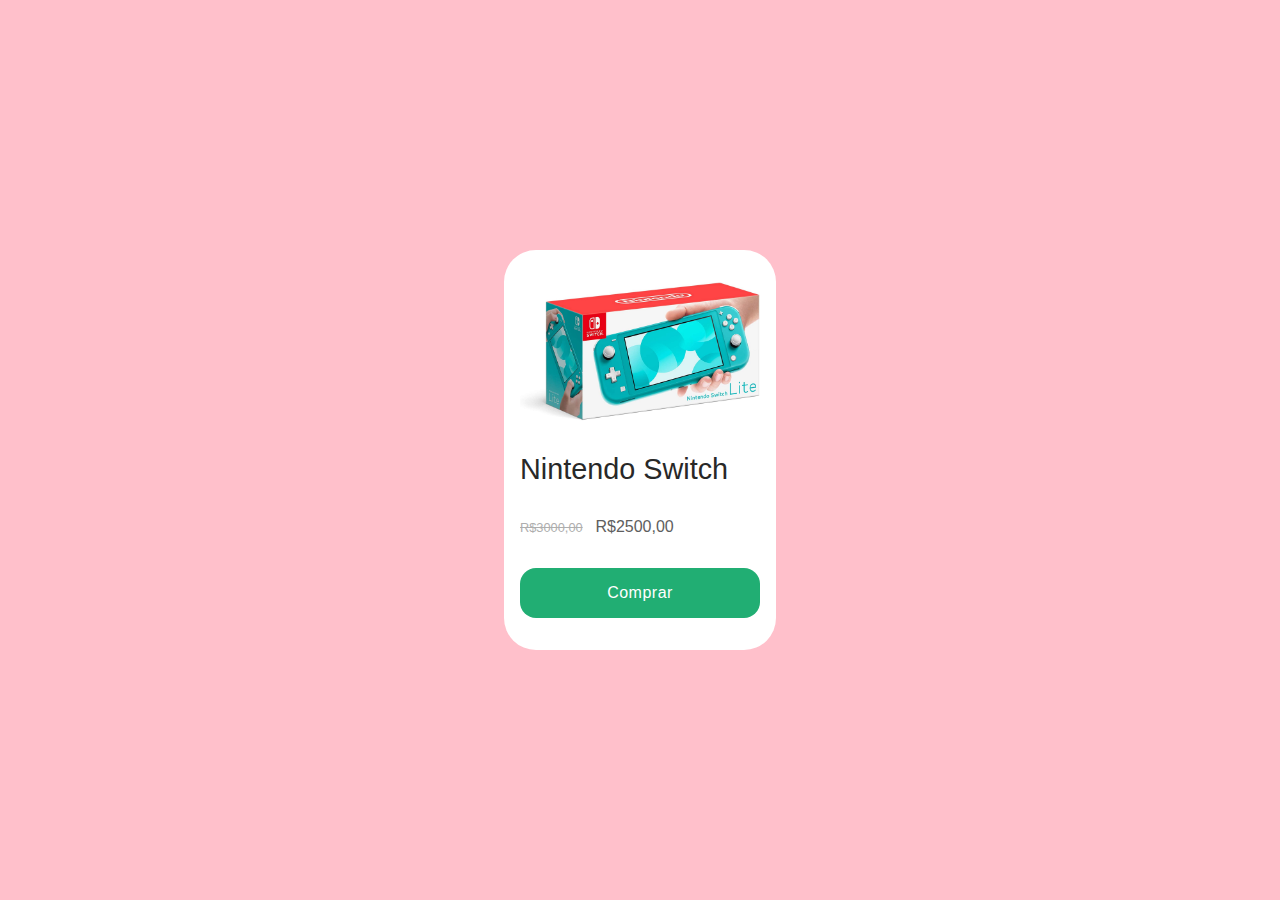
<file: bem-css/bem-css/index.html>
<!DOCTYPE html>
<html lang="pt-br">
<head>
    <meta charset="UTF-8">
    <meta http-equiv="X-UA-Compatible" content="IE=edge">
    <meta name="viewport" content="width=device-width, initial-scale=1.0">
    <link rel="stylesheet" href="index.css">
    <title>BEM CSS</title>
</head>
<body>
    <main class="main">
        <section class="card">
            <img class="card__img" src="./switch.jpg" alt="nintendo switch" />
            <a class="card__name" href="#">Nintendo Switch</a>
            <div class="price">
                <p class="price__value price__value--old">R$3000,00</p>
                <p class="price__value">R$2500,00</p>
            </div>
            <a class="card__buy" href="#">Comprar</a>
        </section>
    </main>
</body>
</file>
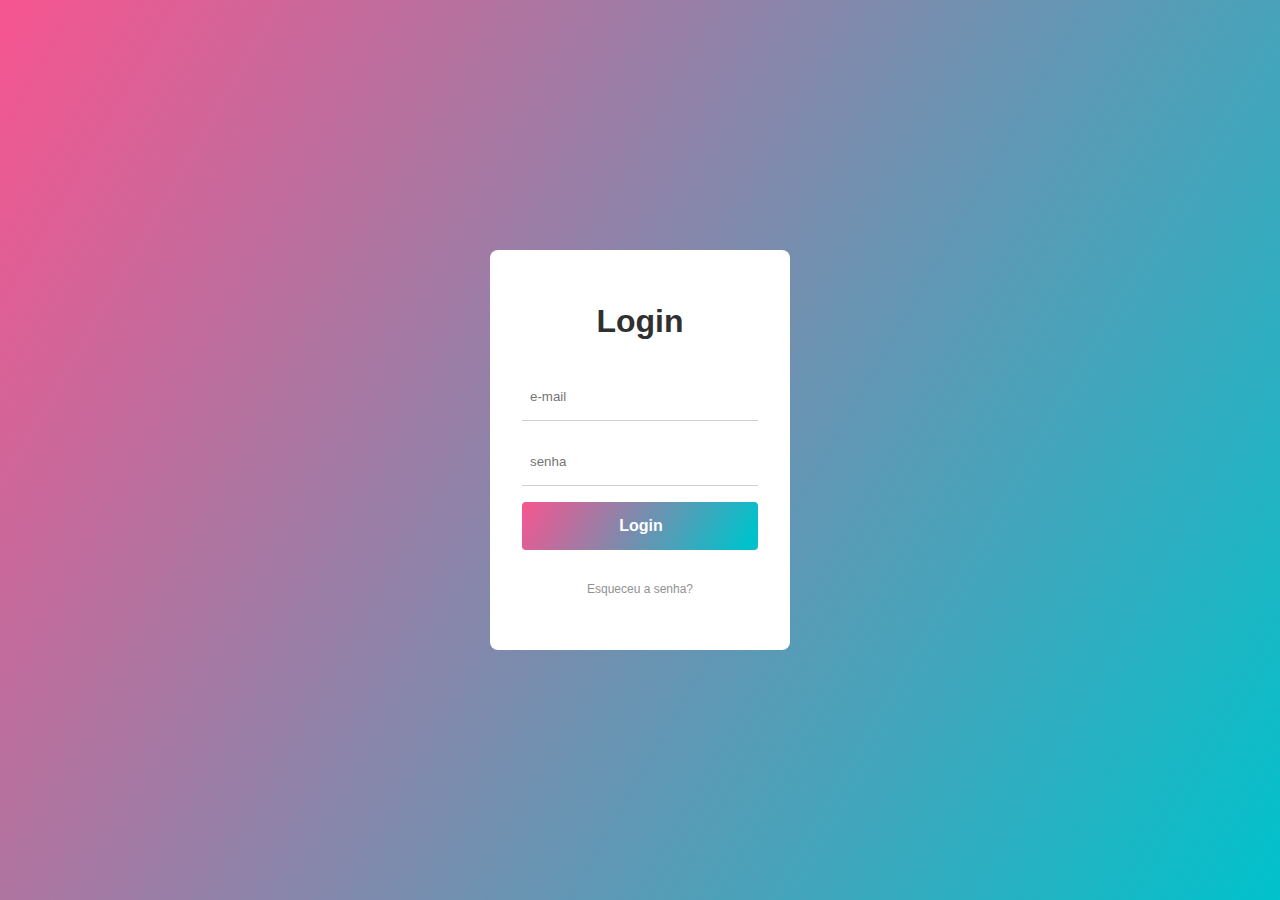
<file: bem-css/login-form/index.html>
<!DOCTYPE html>
<html lang="pt-BR">
<head>
    <meta charset="UTF-8">
    <meta name="viewport" content="width=device-width, initial-scale=1.0">
    <link rel="stylesheet" href="style.css">
    <script defer src="./script.js"></script>
    <title>Login</title>
</head> 
<body>
    <main class="login">
        <div class="login__container">
            <h1 class="login__title">Login</h1>
            <form class="login__form">
                <input class="login__input" type="email" placeholder="e-mail" />
                <span class="login__input-border"></span>
                <input class="login__input" type="password" placeholder="senha" />
                <span class="login__input-border"></span>
                <button class="login__submit">Login</button>
                <a class="login__reset" href="#">Esqueceu a senha?</a>
            </form>
        </div>
    </main>
</body>
</file>
<file: bem-css/bem-css/index.css>
body {
    padding: 0;
    margin: 0;
    font-family: sans-serif;
    height: 100vh;
}

.main {
    height: 100%;
    background-color: pink;
    display: flex;
    justify-content: center;
    align-items: center;
}

.card {
    height: 23rem;
    width: 15rem;
    background-color: white;
    border-radius: 32px;
    padding: 1rem;
    display: flex;
    flex-direction: column;
    align-items: flex-start;
    justify-content: space-evenly;
    transition: 0.5s;
    transform: translateY(0);
}

.card:hover {
    transform: translateY(-10px);
    box-shadow: 0px 5px 10px 5px rgb(220, 177, 184);
}

.card__img {
    width: 100%;
    margin-bottom: 1rem;
}

.card__name {
    font-size: 1.8rem;
    text-decoration: none;
    color: rgb(40, 40, 40);
}

.price {
    width: 100%;
    display: flex;
    align-items: center;
}

.price__value {
    font-size: 1rem;
    color: rgb(94, 94, 94);
}

.price__value--old {
    font-size: 0.8rem;
    color: rgb(174, 174, 174);
    text-decoration: line-through;
    margin-right: 0.8rem;
}

.card__buy {
    width: 100%;
    display: flex;
    align-items: center;
    justify-content: center;
    box-sizing: border-box;
    padding: 1rem;
    background-color: rgb(33, 174, 115);
    color: white;
    text-decoration: none;
    letter-spacing: 0.5px;
    border-radius: 16px;
    transition: 0.3s;
}

.card__buy:hover {
    background-color: rgb(40, 162, 111);
}
</file>
<file: bem-css/login-form/style.css>
:root {
    --input-linear: linear-gradient(120deg, #F75590, #00C2CB);
    --input-error: red;
    --button-linear: linear-gradient(120deg, #F75590, #00C2CB, #F75590);
    --button-disabled: #acacac;
    --button-success: rgb(18, 151, 107);
    --white: #fff;
    --black: #303030;
    --gray: #929292;
    --light-gray: #cfcfcf;
    --border-height: 1px;
}

body {
    padding: 0;
    margin: 0;
    font-family: sans-serif;
}

.login {
    height: 100vh;
    background: var(--input-linear);
    display: flex;
    justify-content: center;
    align-items: center;
}

.login__container {
    min-height: 400px;
    width: 300px;
    background-color: var(--white);
    box-sizing: border-box;
    padding: 32px;
    border-radius: 8px;
    display: flex;
    flex-direction: column;
    align-items: center;
}

.login__title {
    margin-bottom: 32px;
    color: var(--black);
}

.login__form {
    width: 100%;
    display: flex;
    flex-direction: column;
    justify-content: center;
    align-items: center;
}

.login__input {
    height: 48px;
    width: 100%;
    box-sizing: border-box;
    padding-left: 8px;
    border: unset;
    outline: none;
    position: relative;
}

.login__input-border {
    height: var(--border-height);
    width: 100%;
    margin-bottom: 16px;
    background: var(--light-gray);
    transition: .3s ease-in-out;
}

.login__input-border::after {
    content: '';
    display: block;
    height: var(--border-height);
    width: 0;
    margin-bottom: 16px;
    background: var(--input-linear);
    transition: .3s ease-in-out;
}

.login__input:focus + .login__input-border::after {
    width: 100%;
}

.login__input-border.error {
    background: var(--input-error);
}

.login__input-border.error::after {
    background: var(--input-error);
}

.login__submit {
    height: 48px;
    width: 100%;
    padding-left: 8px;
    outline: none;
    position: relative;
    background: var(--button-linear);
    background-size: 200%;
    margin-bottom: 32px;
    color: var(--white);
    font-size: 16px;
    font-weight: bold;
    border: unset;
    border-radius: 4px;
    cursor: pointer;
    transition: 0.5s ease;
}

.login__submit:disabled {
    background: var(--button-disabled);
    cursor: not-allowed;
}

.login__submit:hover {
    background-position: right;
}

.login__submit.success {
    background: var(--button-success);
}

.login__submit.error {
    background: var(--input-error);
}

.login__reset {
    font-size: 12px;
    color: var(--gray);
    text-decoration: none;
}
</file>
